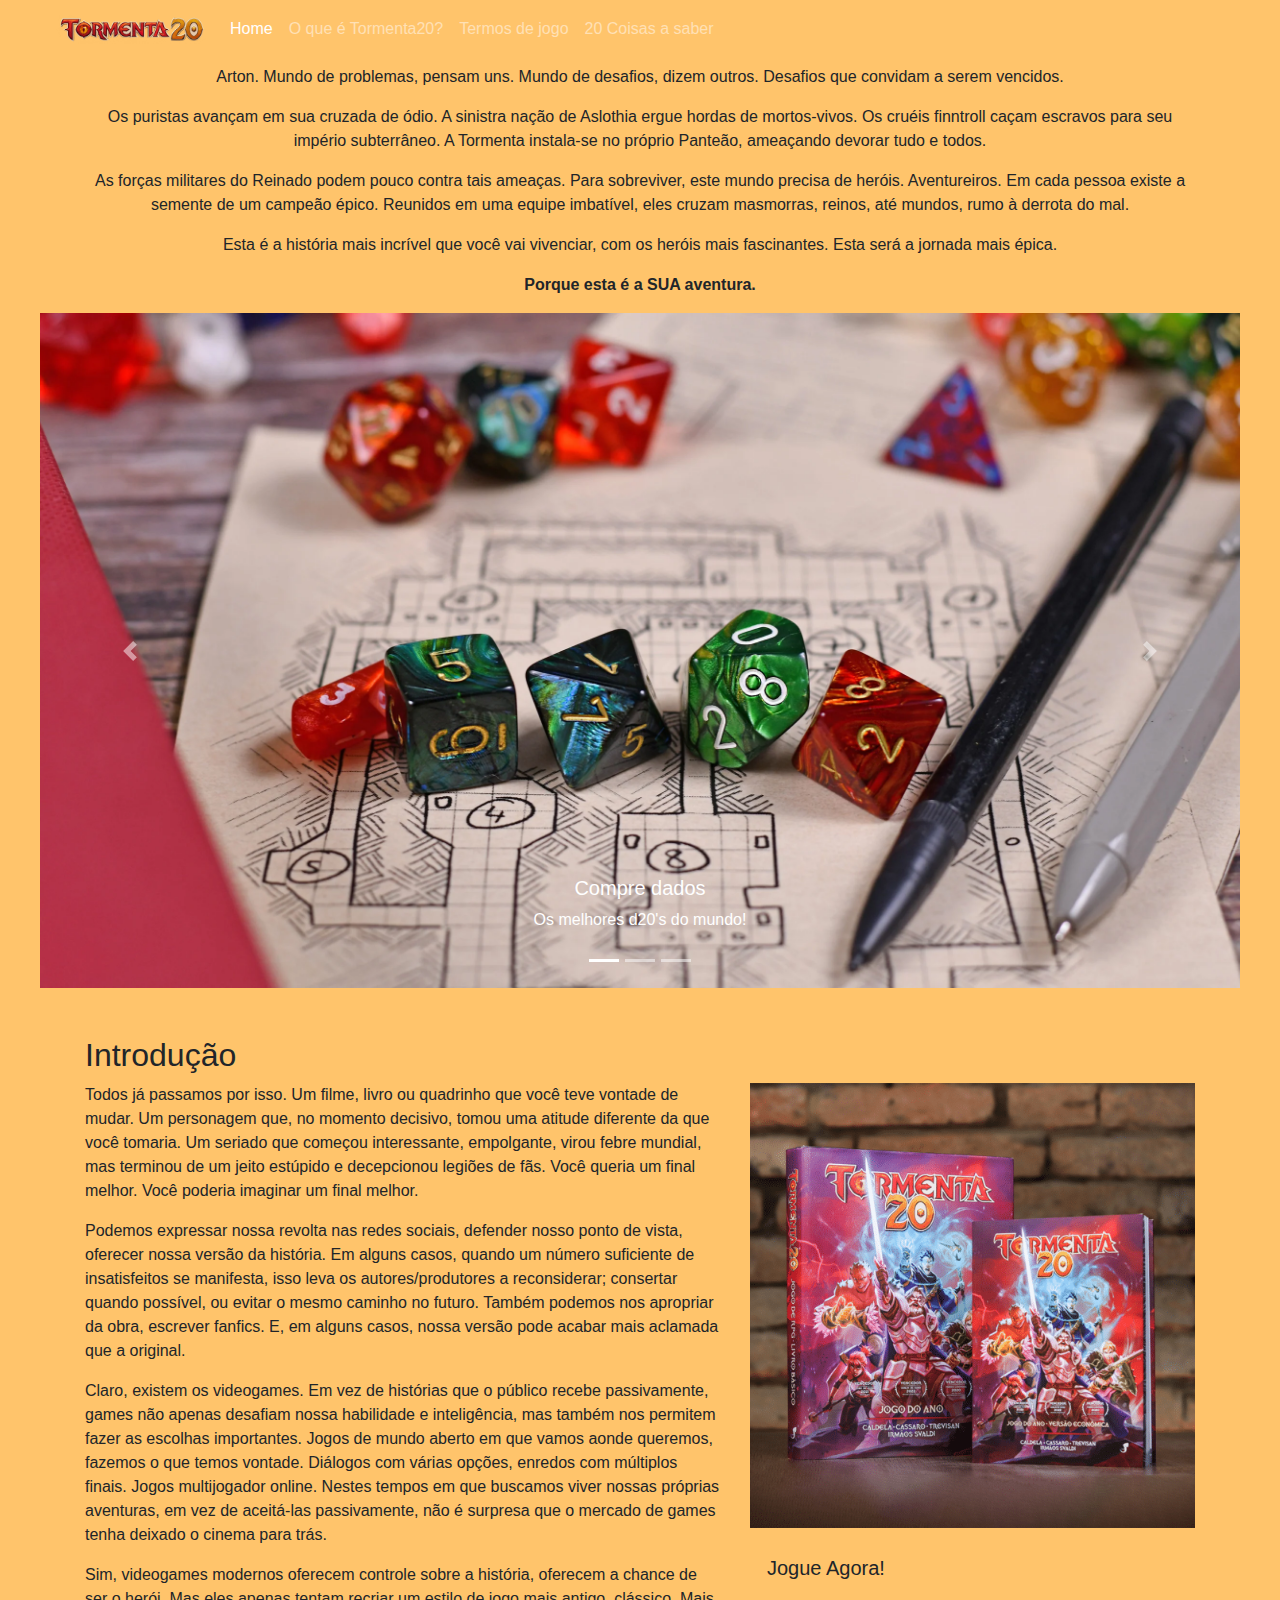
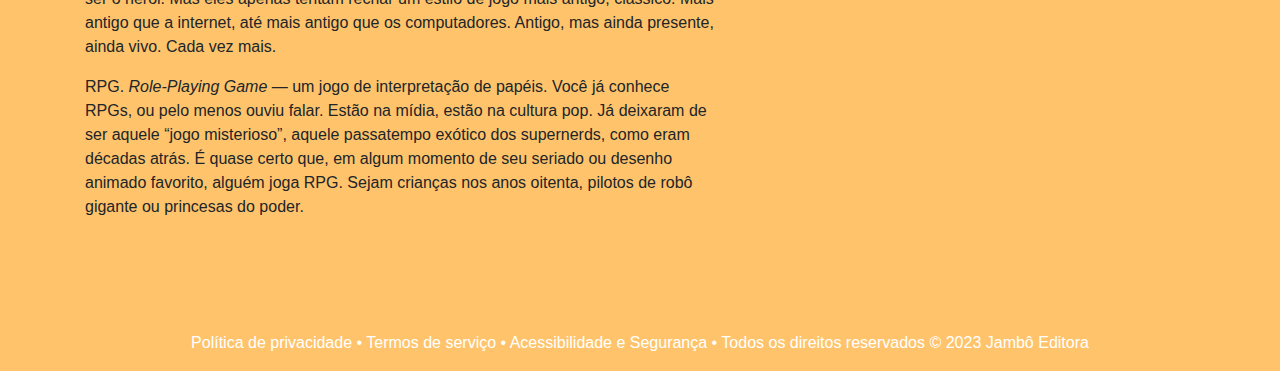
<file: index.html>
<!DOCTYPE html>
<!-- o w3c pediu pra deixar em pt-br já que o site está em português -->
<html lang="pt-br">
<!-- Comentário geral: tinha varios 'link' e 'img' com barra no final, como deu warning no w3c eu tirei -->
<head>

    <!-- Meta dados -->
    <meta charset="UTF-8">
    <meta name="viewport" content="width=device-width, initial-scale=1.0">
    <meta name="author" content="Guilherme nobre Bernardo">
    <meta name="description" content="Landng page do RPG Tormenta20">
    <meta name="keywords" content="Tormenta, Tormenta20, Jambo Editora, Jambô Editora, RPG">
    <!-- Icone do site -->
    <link rel="icon" type="image/x-icon" href="./images/icon.ico">
    <!-- Link css Bootstrap -->
    <link rel="stylesheet" href="https://maxcdn.bootstrapcdn.com/bootstrap/4.5.2/css/bootstrap.min.css">
    <!-- Meu css -->
    <link rel="stylesheet" href="./css/style.css">
    <!-- Nome da guia -->
    <title>Tormenta20</title>

</head>

<body>
    <!-- Navbar -->
    <nav class="navbar navbar-expand-lg navbar-dark bg-t20">
        <a class="navbar-brand" href="#">
            <!-- Logo do RPG -->
            <img src="images/logo.png" alt="Logotipo" width="150">
        </a>
        <button class="navbar-toggler" type="button" data-toggle="collapse" data-target="#navbarNav"
            aria-controls="navbarNav" aria-expanded="false" aria-label="Toggle navigation">
            <span class="navbar-toggler-icon"></span>
        </button>
        <div class="collapse navbar-collapse" id="navbarNav">
            <!-- Navegação baseada no capítulo introdutório do livro -->
            <ul class="navbar-nav mr-auto">
                <li class="nav-item active"><a class="nav-link" href="#">Home</a></li>
                <li class="nav-item"><a class="nav-link" href="#">O que é Tormenta20?</a></li>
                <li class="nav-item"><a class="nav-link" href="#">Termos de jogo</a></li>
                <li class="nav-item"><a class="nav-link" href="#">20 Coisas a saber</a></li>
            </ul>
        </div>
    </nav>

    <!-- Antes era Section e Article mas como o w3c reclamou que não tem cabeçalho deixei como div, pesquisando os elementos semanticos não achei nenhum que se encaixasse bem num 'Call to action' -->
    <div class="container mt-2">
        <div class="row">
            <!-- Um texto que é usado no livro como "Chamado para aventura" -->
            <div class="col text-center call">
                <p>Arton. Mundo de problemas, pensam uns. Mundo de desafios, dizem outros. Desafios que convidam a serem vencidos.</p>
                <p>Os puristas avançam em sua cruzada de ódio. A sinistra nação de Aslothia ergue hordas de mortos-vivos. Os cruéis finntroll caçam escravos para seu império subterrâneo. A Tormenta instala-se no próprio Panteão, ameaçando devorar tudo e todos. </p>
                <p>As forças militares do Reinado podem pouco contra tais ameaças. Para sobreviver, este mundo precisa de heróis. Aventureiros. Em cada pessoa existe a semente de um campeão épico. Reunidos em uma equipe imbatível, eles cruzam masmorras, reinos, até mundos, rumo à derrota do mal. </p>
                <p>Esta é a história mais incrível que você vai vivenciar, com os heróis mais fascinantes. Esta será a jornada mais épica. </p>
                <!-- Tentei usar uma classe de bootstrap aqui pra deixar negrito mas não funcionou -->
                <p><strong>Porque esta é a SUA aventura.</strong></p>
            </div>
        </div>
    </div>

    <!-- Carrossel de Imagens com Caption -->
    <div id="newsCarousel" class="carousel slide" data-ride="carousel">
        <!-- Indicadores -->
        <ol class="carousel-indicators">
            <li data-target="#newsCarousel" data-slide-to="0" class="active"></li>
            <li data-target="#newsCarousel" data-slide-to="1"></li>
            <li data-target="#newsCarousel" data-slide-to="2"></li>
        </ol>

        <!-- Slides -->
        <div class="carousel-inner">
            <div class="carousel-item active">
                <img src="images/img01.png" alt="Novidade 1" class="d-block w-100">
                <div class="carousel-caption d-none d-md-block">
                    <h5>Compre dados</h5>
                    <p>Os melhores d20's do mundo!</p>
                </div>
            </div>
            <div class="carousel-item">
                <img src="images/img02.png" alt="Novidade 2" class="d-block w-100">
                <div class="carousel-caption d-none d-md-block">
                    <h5>Ameaças de Arton</h5>
                    <p>Conheça os monstros do cenário!</p>
                </div>
            </div>
            <div class="carousel-item">
                <img src="images/img03.png" alt="Novidade 3" class="d-block w-100">
                <div class="carousel-caption d-none d-md-block">
                    <h5>Tauron</h5>
                    <p>Aqueda do deus da força</p>
                </div>
            </div>
        </div>

        <!-- Controles -->
        <a class="carousel-control-prev" href="#newsCarousel" role="button" data-slide="prev">
            <span class="carousel-control-prev-icon" aria-hidden="true"></span>
            <span class="sr-only">Anterior</span>
        </a>
        <a class="carousel-control-next" href="#newsCarousel" role="button" data-slide="next">
            <span class="carousel-control-next-icon" aria-hidden="true"></span>
            <span class="sr-only">Próximo</span>
        </a>
    </div>
    <section class="container mt-5">
        <!-- O w3c reclama que esse cabeçalho está fora do article mas quando ponho dentro fica toda zoada a section, vou manter aqui -->
        <h2>Introdução</h2>
        <article class="row">
            <!-- Texto introdutório do livro, devo tirar na responsividade dependendo do tamanho de tela -->
            <!-- O w3c falou que não pode ser main aqui por estar dentro do article e do section, deixei como div mesmo, estava main porque no projeto anteror tinha feito como main -->
            <div class="col-md-7">
                <p>Todos já passamos por isso. Um filme, livro ou quadrinho que você teve vontade de mudar. Um personagem que, no momento decisivo, tomou uma atitude diferente da que você tomaria. Um seriado que começou interessante, empolgante, virou febre mundial, mas terminou de um jeito estúpido e decepcionou legiões de fãs. Você queria um final melhor. Você poderia imaginar um final melhor.</p>
                <p>Podemos expressar nossa revolta nas redes sociais, defender nosso ponto de vista, oferecer nossa versão da história. Em alguns casos, quando um número suficiente de insatisfeitos se manifesta, isso leva os autores/produtores a reconsiderar; consertar quando possível, ou evitar o mesmo caminho no futuro. Também podemos nos apropriar da obra, escrever fanfics. E, em alguns casos, nossa versão pode acabar mais aclamada que a original.</p>
                <p>Claro, existem os videogames. Em vez de histórias que o público recebe passivamente, games não apenas desafiam nossa habilidade e inteligência, mas também nos permitem fazer as escolhas importantes. Jogos de mundo aberto em que vamos aonde queremos, fazemos o que temos vontade. Diálogos com várias opções, enredos com múltiplos finais. Jogos multijogador online. Nestes tempos em que buscamos viver nossas próprias aventuras, em vez de aceitá-las passivamente, não é surpresa que o mercado de games tenha deixado o cinema para trás.</p>
                <p>Sim, videogames modernos oferecem controle sobre a história, oferecem a chance de ser o herói. Mas eles apenas tentam recriar um estilo de jogo mais antigo, clássico. Mais antigo que a internet, até mais antigo que os computadores. Antigo, mas ainda presente, ainda vivo. Cada vez mais.</p>
                <p>RPG. <em>Role-Playing Game</em> — um jogo de interpretação de papéis. Você já conhece RPGs, ou pelo menos ouviu falar. Estão na mídia, estão na cultura pop. Já deixaram de ser aquele “jogo misterioso”, aquele passatempo exótico dos supernerds, como eram décadas atrás. É quase certo que, em algum momento de seu seriado ou desenho animado favorito, alguém joga RPG. Sejam crianças nos anos oitenta, pilotos de robô gigante ou princesas do poder.</p>
            </div>
            <!-- Imagem do livro com link para comprar no site da Jambô editora -->
            <aside class="col-md-5">
                <img src="images/jamboeditora-tormenta20-560x560.png" alt="imagemDesc" class="img-fluid">
                <a class="btn btn-play fw-bold btn-lg mt-3" href="https://jamboeditora.com.br/produto/tormenta20-edicao-jogo-do-ano/" role="button" target="_blank">Jogue Agora!</a>
            </aside>
        </article>
    </section>
    <footer class="bg-t20 text-white pt-5 md-5 mt-5">
        <div class="container">
            <div class="row">
                <div class="col text-center">
                    <p>Política de privacidade • Termos de serviço • Acessibilidade e Segurança • Todos os direitos reservados © 2023 Jambô Editora</p>
                </div>
            </div>
        </div>
    </footer>
    <!-- Bootstrap JS and dependencies -->
    <script src="https://code.jquery.com/jquery-3.5.1.slim.min.js"></script>
    <script src="https://cdn.jsdelivr.net/npm/@popperjs/core@2.9.3/dist/umd/popper.min.js"></script>
    <script src="https://maxcdn.bootstrapcdn.com/bootstrap/4.5.2/js/bootstrap.min.js"></script>
</body>

</html>
</file>
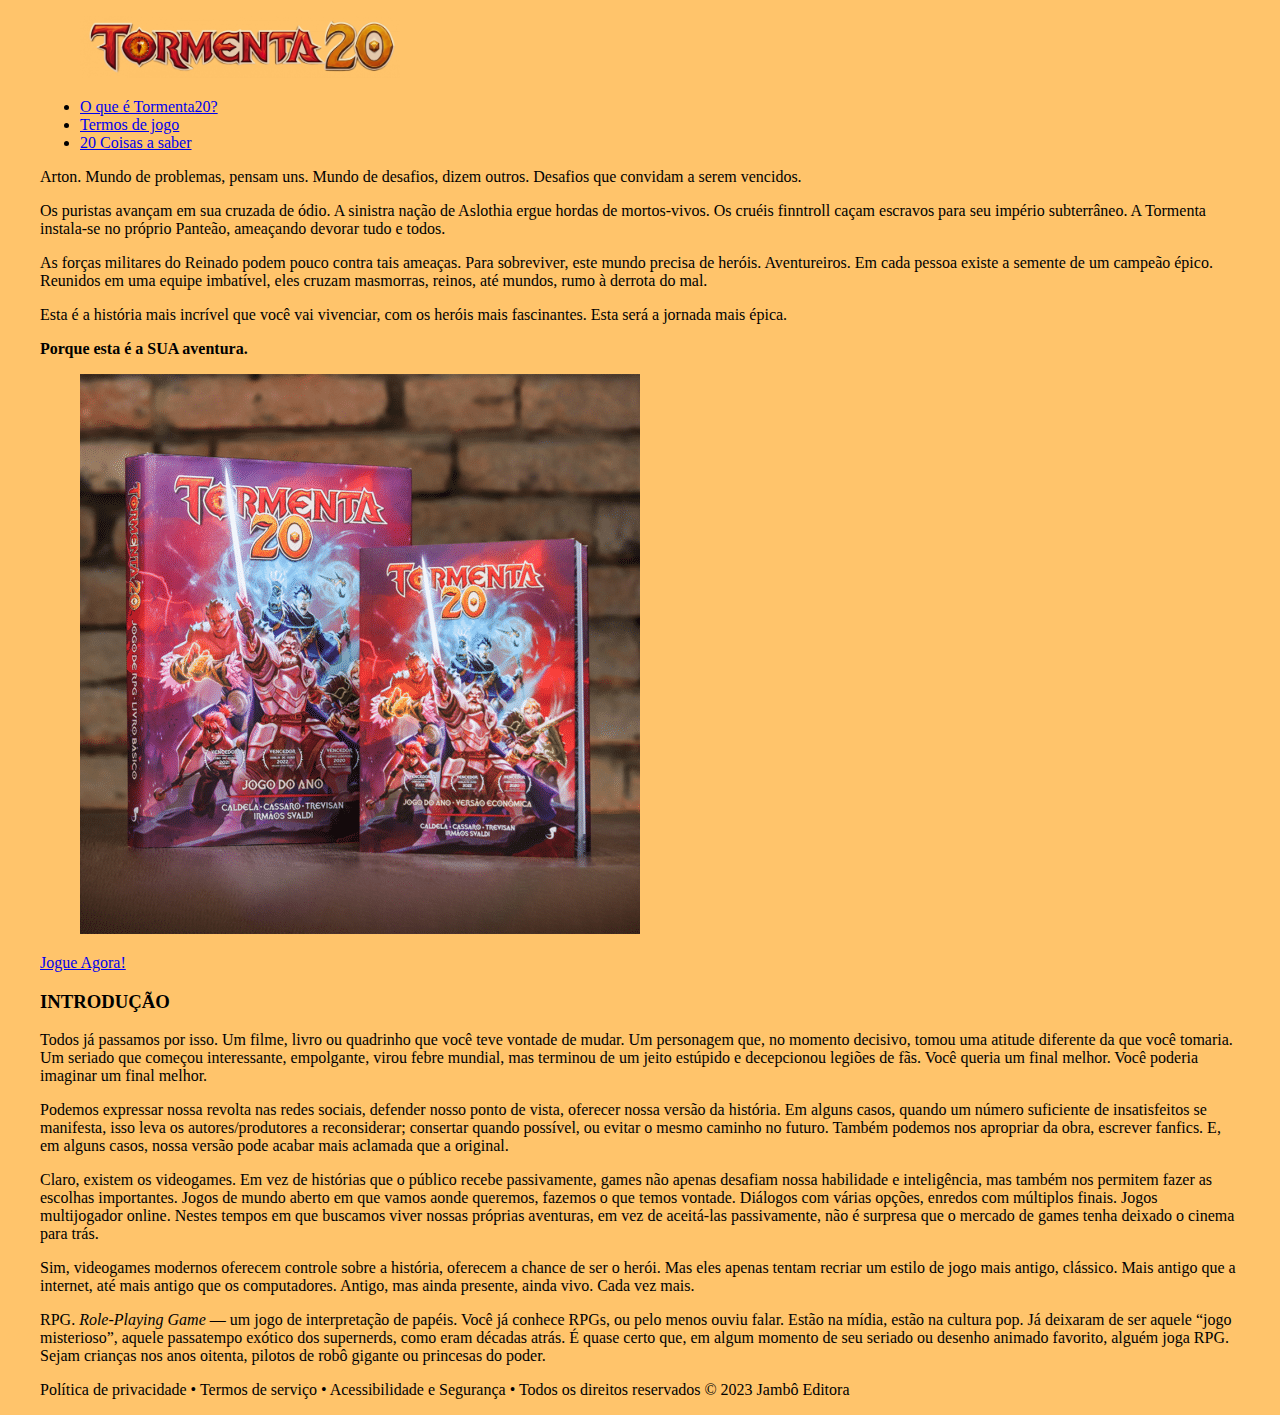
<file: bkp.html>
<!DOCTYPE html>
<html lang="en">
<head>
    <!-- Meta dados -->
    <meta charset="UTF-8">
    <meta name="viewport" content="width=device-width, initial-scale=1.0">
    <meta name="author" content="Guilherme nobre Bernardo">
    <meta name="description" content="Landng page do RPG Tormenta20">
    <meta name="keywords" content="Tormenta, Tormenta20, Jambo Editora, Jambô Editora, RPG">
    <!-- Icone do site -->
    <link rel="icon" type="image/x-icon" href="./images/icon.ico">
    <!-- Link css Bootstrap -->
    <link href="https://cdn.jsdelivr.net/npm/bootstrap@5.3.1/dist/css/bootstrap.min.css" rel="stylesheet" integrity="sha384-4bw+/aepP/YC94hEpVNVgiZdgIC5+VKNBQNGCHeKRQN+PtmoHDEXuppvnDJzQIu9" crossorigin="anonymous">
    <!-- Meu css -->
    <link rel="stylesheet" href="./css/style.css">
    <!-- Nome da guia -->
    <title>Tormenta20</title>
</head>
<body>
    <div class="container">
        <!-- Cabeçalho da pagina; Componentes internos foram organizados com grid, o flex não trousse o resultado que eu esperava mesmo depois de testar bastante -->
        <header>
            <!-- Logo do RPG -->
            <figure class="logo"><img src = "./images/logo.png" alt="logoTormenta20" width = "320" heigth = "62"></figure>
            <!-- Navegação baseada no capítulo introdutório do livro -->
            <nav>     
                <ul class="itens">
                    <li><a href="#">O que é Tormenta20?</a></li>
                    <li><a href="#">Termos de jogo</a></li>
                    <li><a href="#">20 Coisas a saber</a></li>
                </ul>
            </nav>
        </header>
        <!-- Um texto que é usado no livro como "Chamado para aventura" -->
        <div class="call">
            <p>Arton. Mundo de problemas, pensam uns. Mundo de desafios, dizem outros. Desafios que convidam a serem vencidos.</p>
            <p>Os puristas avançam em sua cruzada de ódio. A sinistra nação de Aslothia ergue hordas de mortos-vivos. Os cruéis finntroll caçam escravos para seu império subterrâneo. A Tormenta instala-se no próprio Panteão, ameaçando devorar tudo e todos. </p>
            <p>As forças militares do Reinado podem pouco contra tais ameaças. Para sobreviver, este mundo precisa de heróis. Aventureiros. Em cada pessoa existe a semente de um campeão épico. Reunidos em uma equipe imbatível, eles cruzam masmorras, reinos, até mundos, rumo à derrota do mal. </p>
            <p>Esta é a história mais incrível que você vai vivenciar, com os heróis mais fascinantes. Esta será a jornada mais épica. </p>
            <p><strong>Porque esta é a SUA aventura.</strong></p>
        </div>
        <!-- Imagem do livro com link para comprar no site da Jambô editora -->
        <main>
            <figure class="book"><img src = "./images/jamboeditora-tormenta20-560x560.png" alt="livroTormenta20" width = "560vh" heigth = "560vh"></figure>
            <a href="https://jamboeditora.com.br/produto/tormenta20-edicao-jogo-do-ano/" target="_blank">Jogue Agora!</a>
        </main>
        <!-- Texto introdutório do livro, devo tirar na responsividade dependendo do tamanho de tela -->
        <aside>
            <h3>INTRODUÇÃO</h3>
            <p>Todos já passamos por isso. Um filme, livro ou quadrinho que você teve vontade de mudar. Um personagem que, no momento decisivo, tomou uma atitude diferente da que você tomaria. Um seriado que começou interessante, empolgante, virou febre mundial, mas terminou de um jeito estúpido e decepcionou legiões de fãs. Você queria um final melhor. Você poderia imaginar um final melhor.</p>
            <p>Podemos expressar nossa revolta nas redes sociais, defender nosso ponto de vista, oferecer nossa versão da história. Em alguns casos, quando um número suficiente de insatisfeitos se manifesta, isso leva os autores/produtores a reconsiderar; consertar quando possível, ou evitar o mesmo caminho no futuro. Também podemos nos apropriar da obra, escrever fanfics. E, em alguns casos, nossa versão pode acabar mais aclamada que a original.</p>
            <p>Claro, existem os videogames. Em vez de histórias que o público recebe passivamente, games não apenas desafiam nossa habilidade e inteligência, mas também nos permitem fazer as escolhas importantes. Jogos de mundo aberto em que vamos aonde queremos, fazemos o que temos vontade. Diálogos com várias opções, enredos com múltiplos finais. Jogos multijogador online. Nestes tempos em que buscamos viver nossas próprias aventuras, em vez de aceitá-las passivamente, não é surpresa que o mercado de games tenha deixado o cinema para trás.</p>
            <p>Sim, videogames modernos oferecem controle sobre a história, oferecem a chance de ser o herói. Mas eles apenas tentam recriar um estilo de jogo mais antigo, clássico. Mais antigo que a internet, até mais antigo que os computadores. Antigo, mas ainda presente, ainda vivo. Cada vez mais.</p>
            <p>RPG. <em>Role-Playing Game</em> — um jogo de interpretação de papéis. Você já conhece RPGs, ou pelo menos ouviu falar. Estão na mídia, estão na cultura pop. Já deixaram de ser aquele “jogo misterioso”, aquele passatempo exótico dos supernerds, como eram décadas atrás. É quase certo que, em algum momento de seu seriado ou desenho animado favorito, alguém joga RPG. Sejam crianças nos anos oitenta, pilotos de robô gigante ou princesas do poder.</p>
        </aside>
        <footer>
            <p>Política de privacidade • Termos de serviço • Acessibilidade e Segurança • Todos os direitos reservados © 2023 Jambô Editora</p>
        </footer>
    </div>



    <!-- Script para usar o Bootstrap -->
    <script src="https://cdn.jsdelivr.net/npm/@popperjs/core@2.11.8/dist/umd/popper.min.js" integrity="sha384-I7E8VVD/ismYTF4hNIPjVp/Zjvgyol6VFvRkX/vR+Vc4jQkC+hVqc2pM8ODewa9r" crossorigin="anonymous"></script>
    <script src="https://cdn.jsdelivr.net/npm/bootstrap@5.3.1/dist/js/bootstrap.min.js" integrity="sha384-Rx+T1VzGupg4BHQYs2gCW9It+akI2MM/mndMCy36UVfodzcJcF0GGLxZIzObiEfa" crossorigin="anonymous"></script>
</body>
</html>
</file>
<file: css/style.css>
@import url('https://fonts.googleapis.com/css2?family=Source+Sans+3:wght@300&display=swap');
/* font-family: 'Source Sans 3', sans-serif; */

.container{
    border: 10px;
    border-color: black;
}

body{
    max-width: 1200px;
    width: 100%;
    margin-left: auto;
    margin-right: auto;
    background-color: #ffc46b;
}









/* 
:root{
~~    Variáveis CSS
    --main-radius:5px; 
    --main-padding:5px;
}

body{
    max-width: 1200px;
    width: 100%;
    margin-left: auto;
    margin-right: auto;
    background-color: #ffc46b;
}

.container{
~~    Edita a div principal da página usando grid
    display: grid;
    height: 100vh;
    grid-template-columns: 1fr 1fr;
    grid-template-rows: 0.5fr 1fr 2fr 0.5fr;
    grid-template-areas: 
    "header header"
    "call call"
    "aside main"
    "footer footer"
    ;
~~    Já seto algumas formatações que vão servir para pagina toda, se precisar ser diferente em algum lugar eu altero no específico
    grid-gap: 0.2rem;
    font-family: 'Source Sans 3', sans-serif;
    font: 1em;
    color: #000000;
    text-align: center
}

header{
~~    Usando grid ao invés de flex, pois no flex a posição do nav não fica aonde eu quero de jeito nenhum
    display: grid;
    grid-template-columns: 1fr 3fr;
    grid-template-rows: 1fr;
    grid-template-areas: "logo nav";
    grid-gap: 0.2rem;
~~    setup do grid do container
    grid-area: header;
    border-radius: var(--main-radius);
    padding-top: var(--main-padding);
    justify-content: space-between;
}

.call{
~~    setup do grid do container
    background-color: #bb904f;
    grid-area: call;
    border-radius: var(--main-radius);
    padding-top: 10px;
    font-style: italic
}

main{
~~    setup do grid do container
    background-color: #a12626;
    grid-area: main;
    border-radius: var(--main-radius);
    padding-top: 8%;
    text-align: center;
}
main a{
~~    Editando o "Jogar agora" para ficar parecendo um botão
    color: rgb(255, 255, 255);
    background-color: #661717;
    padding: var(--main-padding);
    border-radius: var(--main-radius);
    text-decoration: none;
    border-style: groove;
}    

aside{
~~    setup do grid do container
    background-color: #a12626;
    grid-area: aside;
    border-radius: var(--main-radius);
    padding: 10px;
    color: white;
}
aside p{text-align: justify}

footer{
~~    setup do grid do container
    grid-area: footer;
    border-radius: var(--main-radius);
    padding-top: var(--main-padding);
}



.logo{
~~    setup do grid do header
    grid-area: logo;
    border-radius: var(--main-radius);
    margin: var(--main-padding);
    padding: var(--main-padding);
}

nav{
~~    setup do grid do header
    grid-area: nav;
    border-radius: var(--main-radius);
    margin: var(--main-padding);
    padding-top: var(--main-padding);
    padding-left: 1rem;
    padding-right: 1rem;
}
nav a{
~~    Editando os links do nav para ficar parecendo um botão
    color: rgb(0, 0, 0);
    padding: var(--main-padding);
    border-radius: var(--main-radius);
    border-color: rgb(255, 255, 255);
    border-style: groove;
    text-decoration: none;
}    

.itens{
~~    Espaçando os elementos do nav
    display: flex;
    list-style: none;
    justify-content: space-between;
    padding: 0.5rem;
} */
</file>
